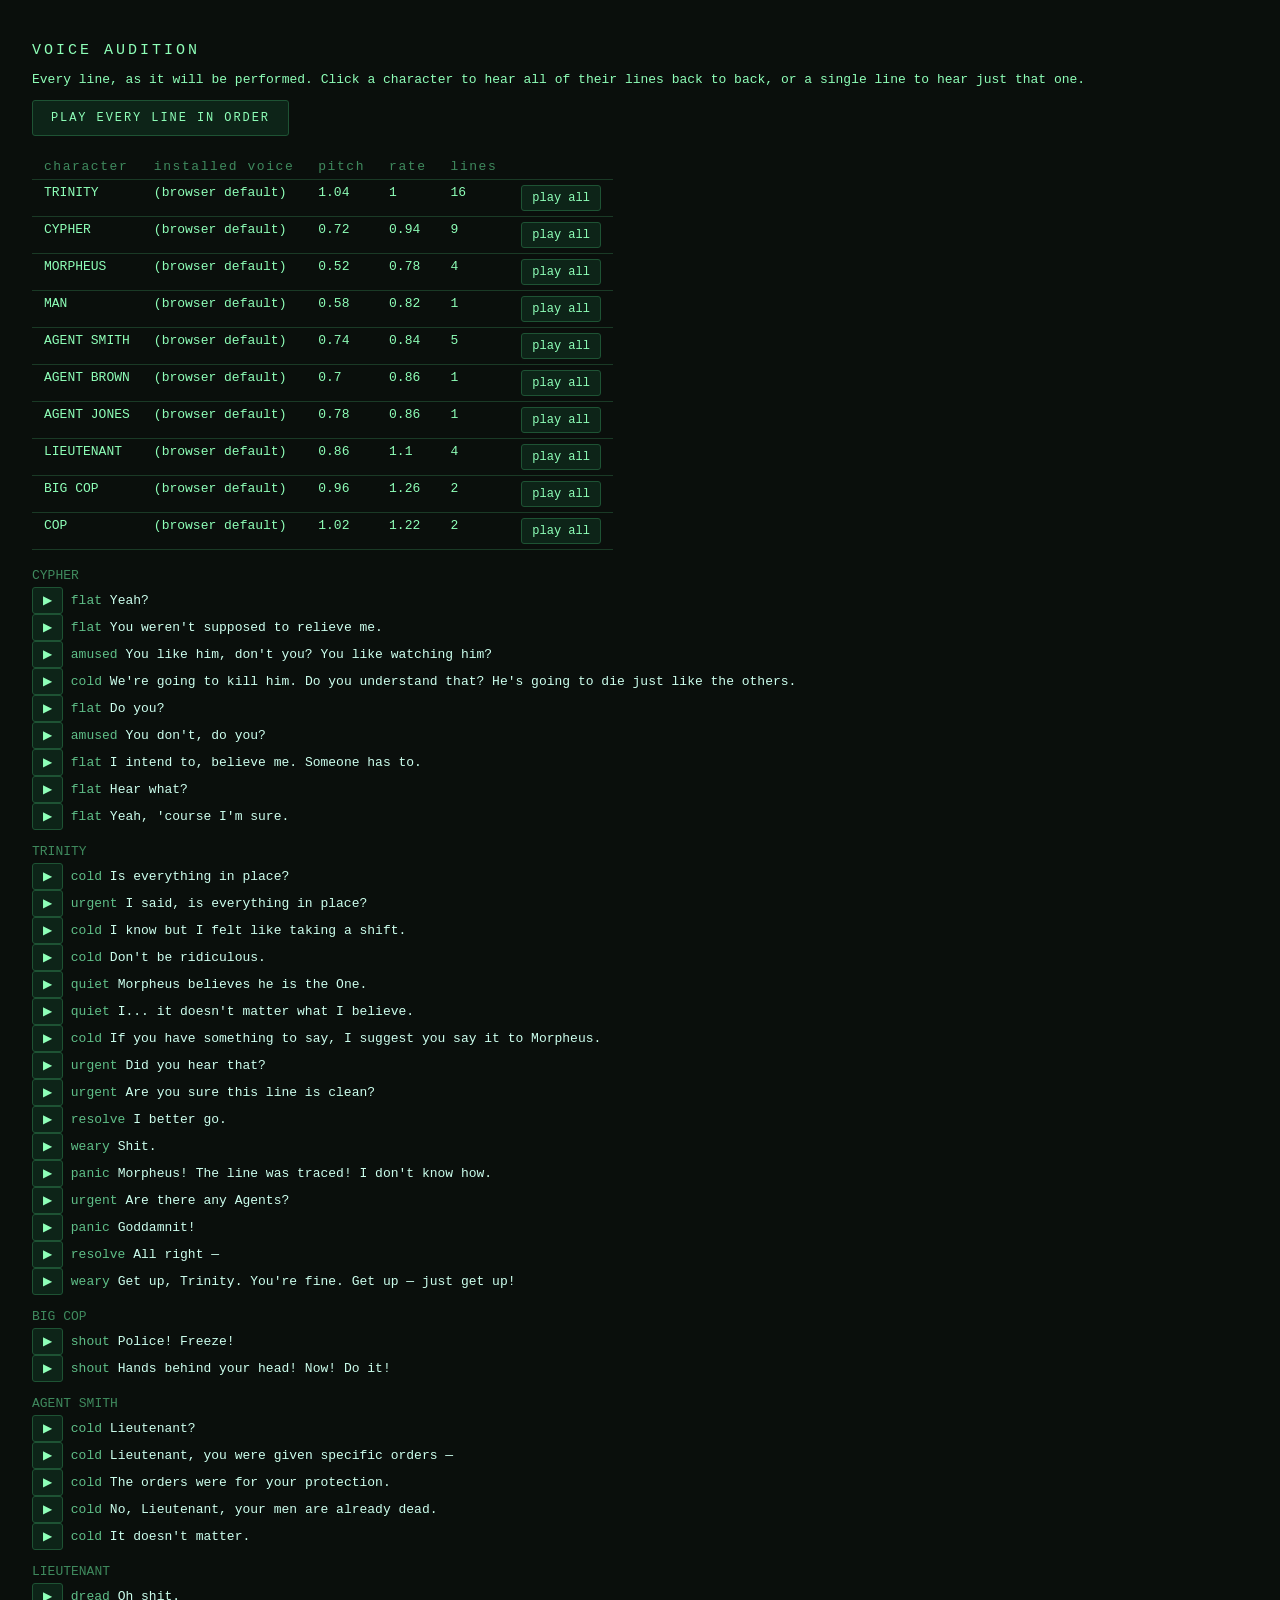
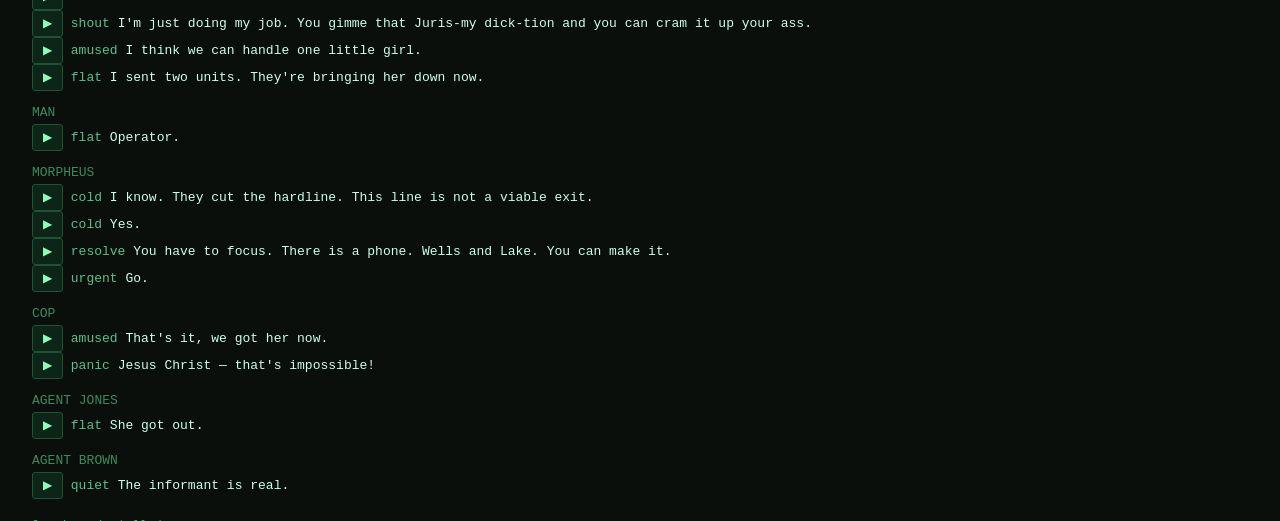
<file: _audition.html>
<!doctype html>
<html>
<head>
<meta charset="utf-8">
<title>voice audition</title>
<style>
  body { background:#0a0f0c; color:#8effb8; font:13px ui-monospace,monospace; padding:24px; }
  h1 { font-size:15px; letter-spacing:.2em; font-weight:500; }
  table { border-collapse:collapse; margin:18px 0; }
  td, th { padding:5px 12px; border-bottom:1px solid #1a3a26; text-align:left; vertical-align:top; }
  th { color:#3f8a5e; font-weight:400; letter-spacing:.12em; }
  button { background:#0d2418; color:#8effb8; border:1px solid #1e5334; font:12px ui-monospace,monospace;
           padding:5px 10px; cursor:pointer; border-radius:3px; }
  button:hover { background:#1c4a30; }
  .line { color:#cfe; }
  .em { color:#5fbf88; }
  #voices { color:#4f9f72; white-space:pre-wrap; margin-top:20px; font-size:12px; }
  #big { padding:10px 18px; letter-spacing:.16em; }
</style>
<script type="importmap">
{ "imports": { "three": "https://unpkg.com/three@0.169.0/build/three.module.js" } }
</script>
</head>
<body>
<h1>VOICE AUDITION</h1>
<p>Every line, as it will be performed. Click a character to hear all of their
lines back to back, or a single line to hear just that one.</p>
<button id="big">PLAY EVERY LINE IN ORDER</button>
<div id="cast"></div>
<div id="voices"></div>

<script type="module">
import { Voices } from './src/core/voices.js';
import { DIALOGUE } from './src/script.js';

const voices = new Voices();
voices.init();

// The audition wants to hear a whole run, so let lines queue here rather than
// cutting each other off the way they do against picture.
voices.schedule = (fn) => { fn(); return null; };
const speakQueued = (line) => {
  const saved = voices.enqueue;
  voices.enqueue = (u) => { try { speechSynthesis.speak(u); } catch {} };
  voices.speak(line);
  voices.enqueue = saved;
};

const byWho = new Map();
for (const l of DIALOGUE) {
  if (!byWho.has(l.who)) byWho.set(l.who, []);
  byWho.get(l.who).push(l);
}

function render() {
  const cast = voices.casting();
  const seen = new Set(byWho.keys());
  let html = '<table><tr><th>character</th><th>installed voice</th><th>pitch</th><th>rate</th><th>lines</th><th></th></tr>';
  for (const c of cast) {
    if (!seen.has(c.who)) continue;
    html += `<tr><td>${c.who}</td><td>${c.voice}</td><td>${c.pitch}</td><td>${c.rate}</td>`
      + `<td>${byWho.get(c.who).length}</td>`
      + `<td><button data-who="${c.who}">play all</button></td></tr>`;
  }
  html += '</table>';

  for (const [who, lines] of byWho) {
    html += `<div style="margin:14px 0 4px;color:#3f8a5e">${who}</div>`;
    for (const l of lines) {
      const i = DIALOGUE.indexOf(l);
      html += `<div><button data-line="${i}">▶</button> `
        + `<span class="em">${l.emote || 'neutral'}</span> `
        + `<span class="line">${l.text.replace(/</g, '&lt;')}</span></div>`;
    }
  }
  document.getElementById('cast').innerHTML = html;

  document.getElementById('voices').textContent =
    `${voices.voices.length} voices installed:\n`
    + voices.voices.map((v) => `  ${v.name}  [${v.lang}]`).join('\n');

  document.querySelectorAll('button[data-who]').forEach((b) => {
    b.onclick = () => {
      speechSynthesis.cancel();
      for (const l of byWho.get(b.dataset.who)) speakQueued(l);
    };
  });
  document.querySelectorAll('button[data-line]').forEach((b) => {
    b.onclick = () => {
      speechSynthesis.cancel();
      speakQueued(DIALOGUE[+b.dataset.line]);
    };
  });
}

document.getElementById('big').onclick = () => {
  speechSynthesis.cancel();
  for (const l of DIALOGUE) speakQueued(l);
};

render();
// The voice list arrives asynchronously in Chrome.
speechSynthesis.addEventListener?.('voiceschanged', () => { voices.init(); render(); });
setTimeout(() => { voices.init(); render(); }, 600);
</script>
</body>
</html>
</file>
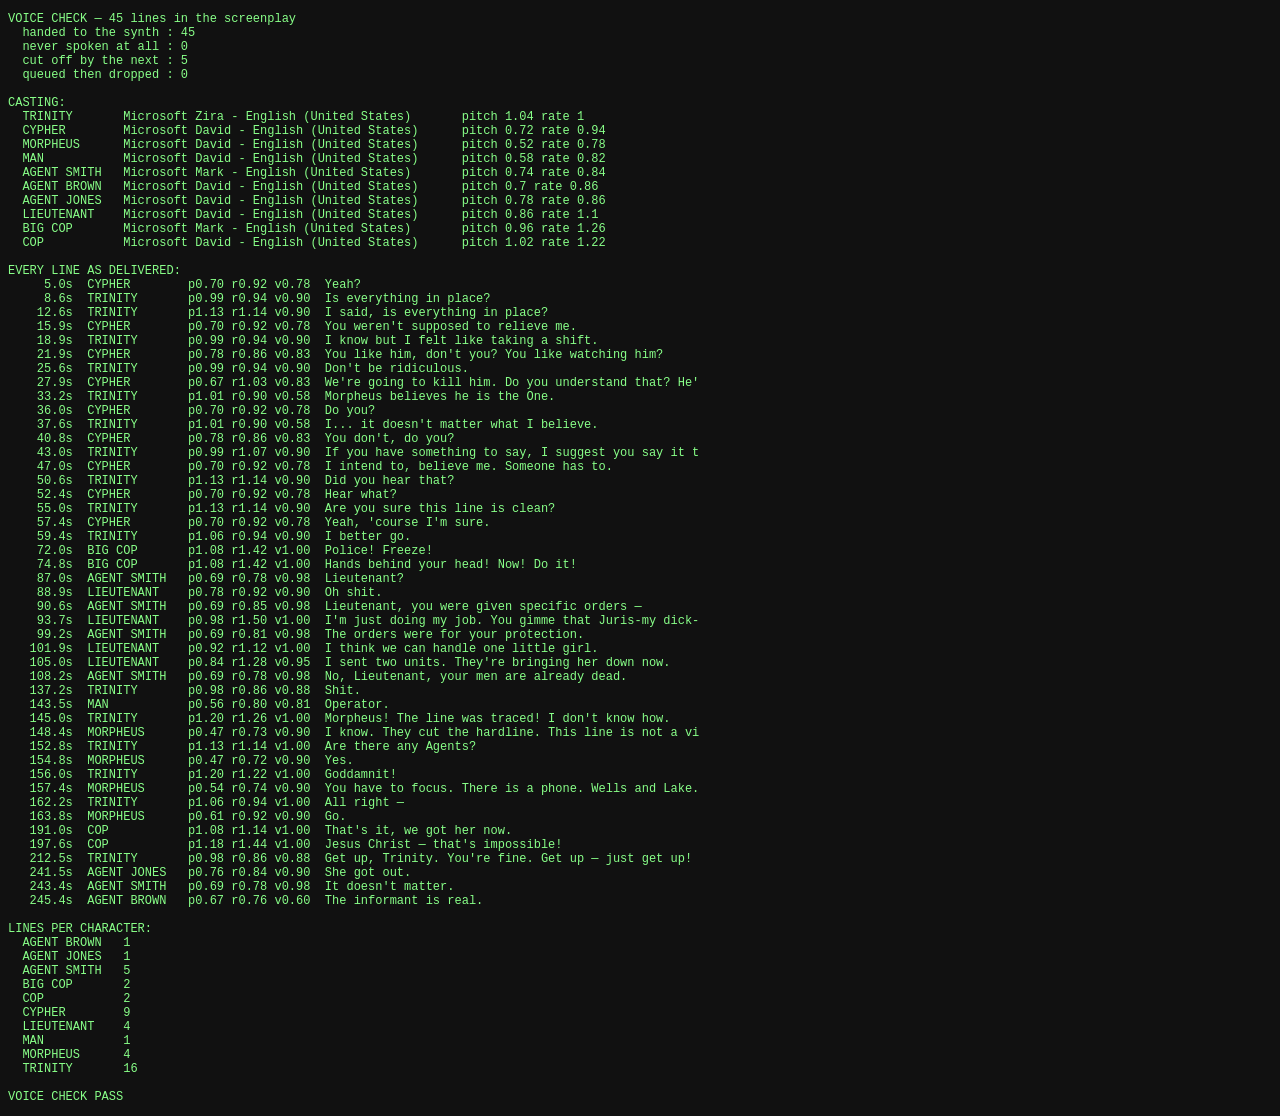
<file: _voicecheck.html>
<!doctype html>
<html>
<head>
<meta charset="utf-8">
<title>voice check</title>
<script type="importmap">
{
  "imports": {
    "three": "https://unpkg.com/three@0.169.0/build/three.module.js",
    "three/addons/": "https://unpkg.com/three@0.169.0/examples/jsm/",
    "cannon-es": "https://unpkg.com/cannon-es@0.20.0/dist/cannon-es.js"
  }
}
</script>
</head>
<body style="background:#111;color:#8f8;font:12px ui-monospace,monospace">
<div id="subs" style="display:none"></div>
<pre id="out">RUNNING</pre>
<script type="module" src="./_voicecheck.js"></script>
</body>
</html>
</file>
